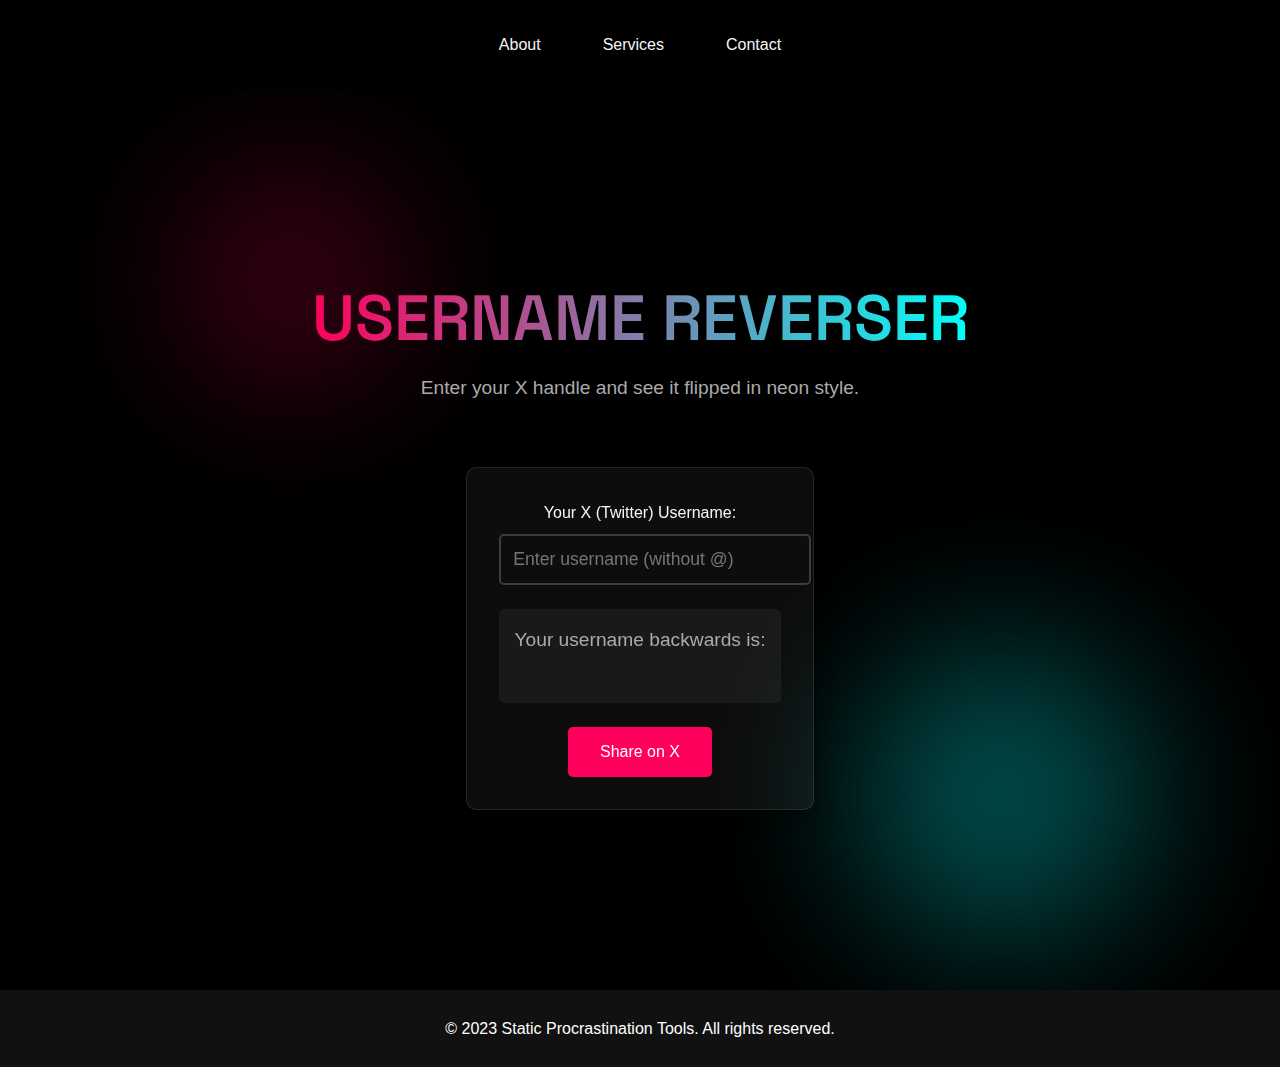
<file: index.html>
<!DOCTYPE html>
<html lang="en">
<head>
    <meta charset="UTF-8">
    <meta name="viewport" content="width=device-width, initial-scale=1.0">
    <meta name="description" content="Static procrastination tools to help you stay focused.">
    <title>Static Procrastination Tools</title>
    <link href="https://fonts.googleapis.com/css2?family=Space+Grotesk:wght@300..700&display=swap" rel="stylesheet">
    <link rel="stylesheet" href="css/normalize.css">
    <link rel="stylesheet" href="css/main.css">
</head>
<body>
    <header>
        <nav>
            <ul>
                <li><a href="pages/about.html">About</a></li>
                <li><a href="pages/services.html">Services</a></li>
                <li><a href="pages/contact.html">Contact</a></li>
            </ul>
        </nav>
    </header>
    <main>
        <section class="hero fade-in">
            <div class="shapes">
                <span class="shape shape-1"></span>
                <span class="shape shape-2"></span>
            </div>
            <h1>Username Reverser</h1>
            <p>Enter your X handle and see it flipped in neon style.</p>
            <div class="tool-container">
                <div class="input-group">
                    <label for="username">Your X (Twitter) Username:</label>
                    <input type="text" id="username" placeholder="Enter username (without @)">
                </div>
                <div class="result-group">
                    <p>Your username backwards is: <span id="reversed-username"></span></p>
                </div>
                <button id="share-button">Share on X</button>
            </div>
        </section>
    </main>
    <footer>
        <p>&copy; 2023 Static Procrastination Tools. All rights reserved.</p>
    </footer>
    <script src="js/main.js"></script>
</body>
</html>
</file>
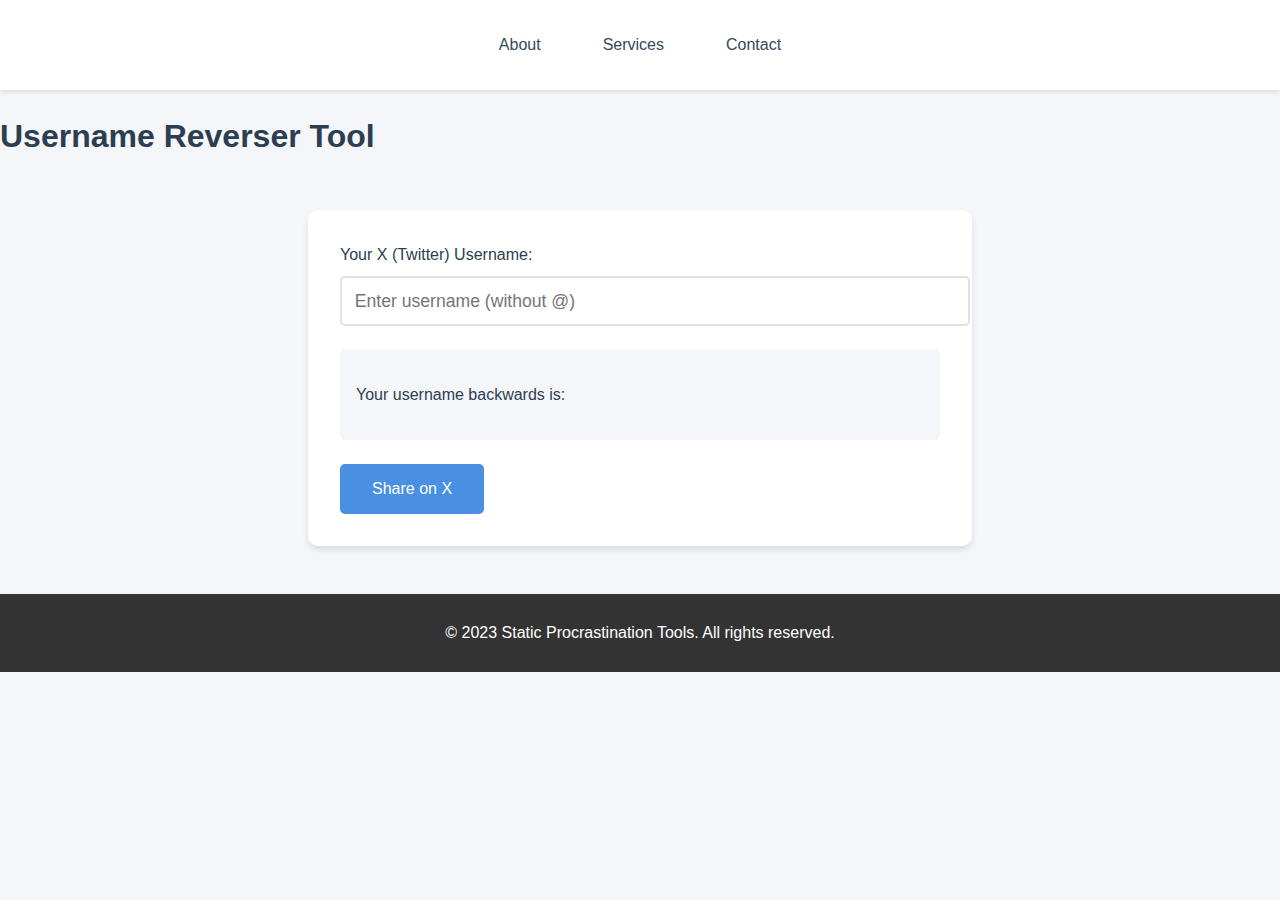
<file: docs/src/index.html>
<!DOCTYPE html>
<html lang="en">
<head>
    <meta charset="UTF-8">
    <meta name="viewport" content="width=device-width, initial-scale=1.0">
    <meta name="description" content="Static procrastination tools to help you stay focused.">
    <title>Static Procrastination Tools</title>
    <link rel="stylesheet" href="css/normalize.css">
    <link rel="stylesheet" href="css/main.css">
</head>
<body>
    <header>
        <nav>
            <ul>
                <li><a href="pages/about.html">About</a></li>
                <li><a href="pages/services.html">Services</a></li>
                <li><a href="pages/contact.html">Contact</a></li>
            </ul>
        </nav>
    </header>
    <main>
        <h1>Username Reverser Tool</h1>
        <div class="tool-container">
            <div class="input-group">
                <label for="username">Your X (Twitter) Username:</label>
                <input type="text" id="username" placeholder="Enter username (without @)">
            </div>
            <div class="result-group">
                <p>Your username backwards is: <span id="reversed-username"></span></p>
            </div>
            <button id="share-button">Share on X</button>
        </div>
    </main>
    <footer>
        <p>&copy; 2023 Static Procrastination Tools. All rights reserved.</p>
    </footer>
    <script src="js/main.js"></script>
</body>
</html>
</file>
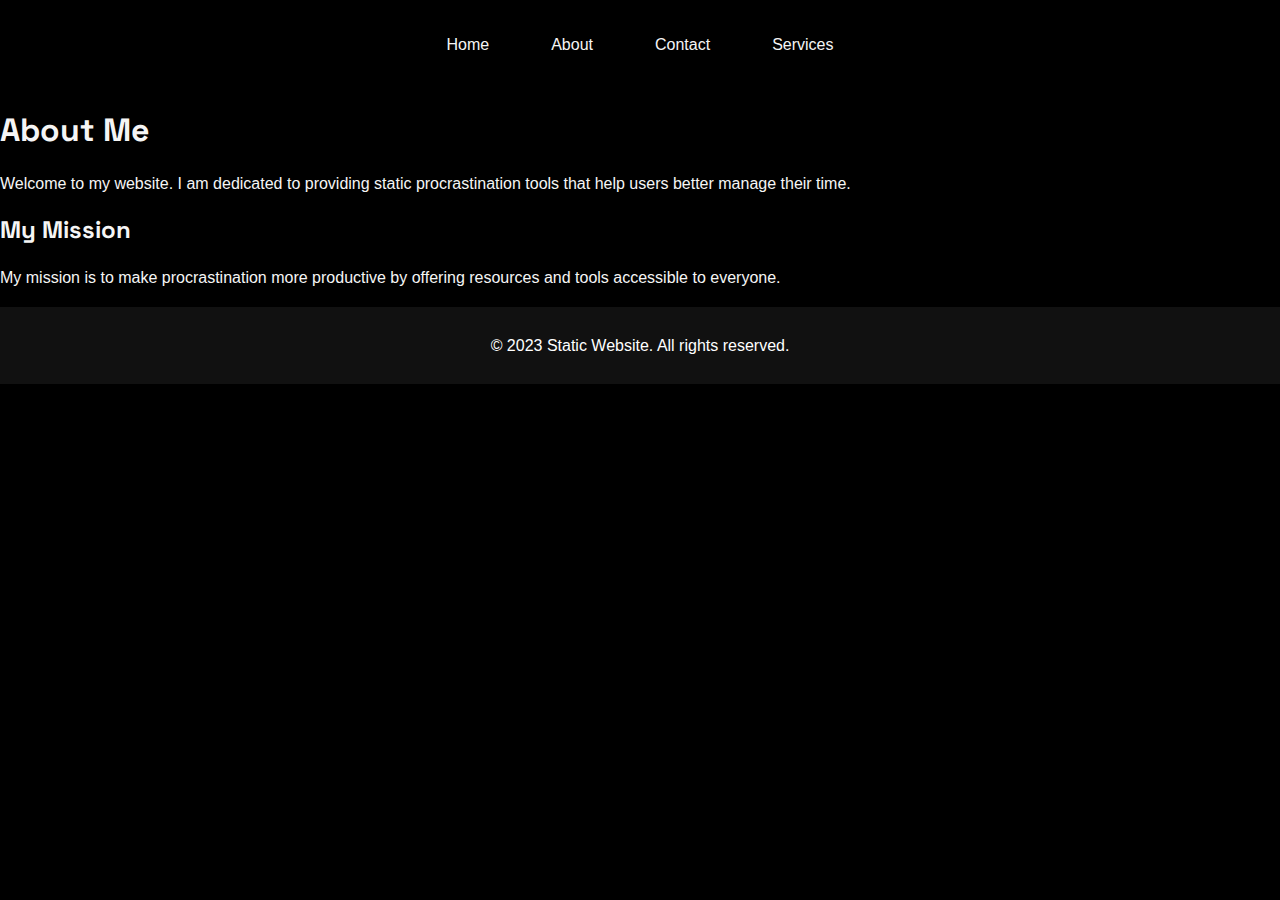
<file: pages/about.html>
<!DOCTYPE html>
<html lang="en">
<head>
    <meta charset="UTF-8">
    <meta name="viewport" content="width=device-width, initial-scale=1.0">
    <meta name="description" content="About me and my website">
    <link href="https://fonts.googleapis.com/css2?family=Space+Grotesk:wght@300..700&display=swap" rel="stylesheet">
    <link rel="stylesheet" href="../css/normalize.css">
    <link rel="stylesheet" href="../css/main.css">
    <title>About</title>
</head>
<body>
    <header>
        <nav>
            <ul>
                <li><a href="../index.html">Home</a></li>
                <li><a href="about.html">About</a></li>
                <li><a href="contact.html">Contact</a></li>
                <li><a href="services.html">Services</a></li>
            </ul>
        </nav>
    </header>
    <main class="fade-in">
        <h1>About Me</h1>
        <p>Welcome to my website. I am dedicated to providing static procrastination tools that help users better manage their time.</p>
        <h2>My Mission</h2>
        <p>My mission is to make procrastination more productive by offering resources and tools accessible to everyone.</p>
    </main>
    <footer>
        <p>&copy; 2023 Static Website. All rights reserved.</p>
    </footer>
    <script src="../js/main.js"></script>
</body>
</html>
</file>
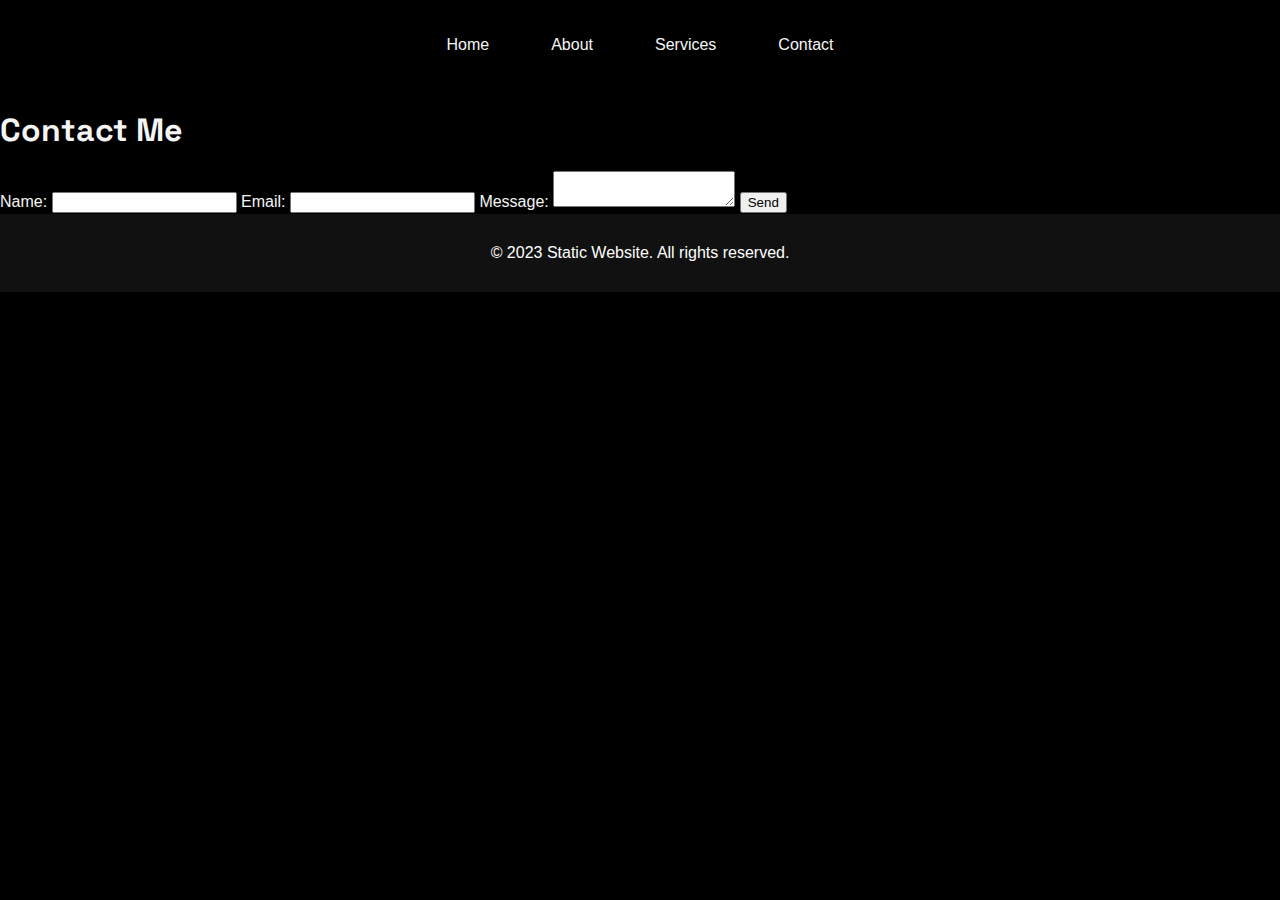
<file: pages/contact.html>
<!DOCTYPE html>
<html lang="en">
<head>
    <meta charset="UTF-8">
    <meta name="viewport" content="width=device-width, initial-scale=1.0">
    <meta name="description" content="Contact me for more information.">
    <link href="https://fonts.googleapis.com/css2?family=Space+Grotesk:wght@300..700&display=swap" rel="stylesheet">
    <link rel="stylesheet" href="../css/normalize.css">
    <link rel="stylesheet" href="../css/main.css">
    <title>Contact - Static Website</title>
</head>
<body>
    <header>
        <nav>
            <ul>
                <li><a href="../index.html">Home</a></li>
                <li><a href="about.html">About</a></li>
                <li><a href="services.html">Services</a></li>
                <li><a href="contact.html">Contact</a></li>
            </ul>
        </nav>
    </header>
    <main class="fade-in">
        <h1>Contact Me</h1>
        <form action="#" method="post">
            <label for="name">Name:</label>
            <input type="text" id="name" name="name" required>
            
            <label for="email">Email:</label>
            <input type="email" id="email" name="email" required>
            
            <label for="message">Message:</label>
            <textarea id="message" name="message" required></textarea>
            
            <button type="submit">Send</button>
        </form>
    </main>
    <footer>
        <p>&copy; 2023 Static Website. All rights reserved.</p>
    </footer>
    <script src="../js/main.js"></script>
</body>
</html>
</file>
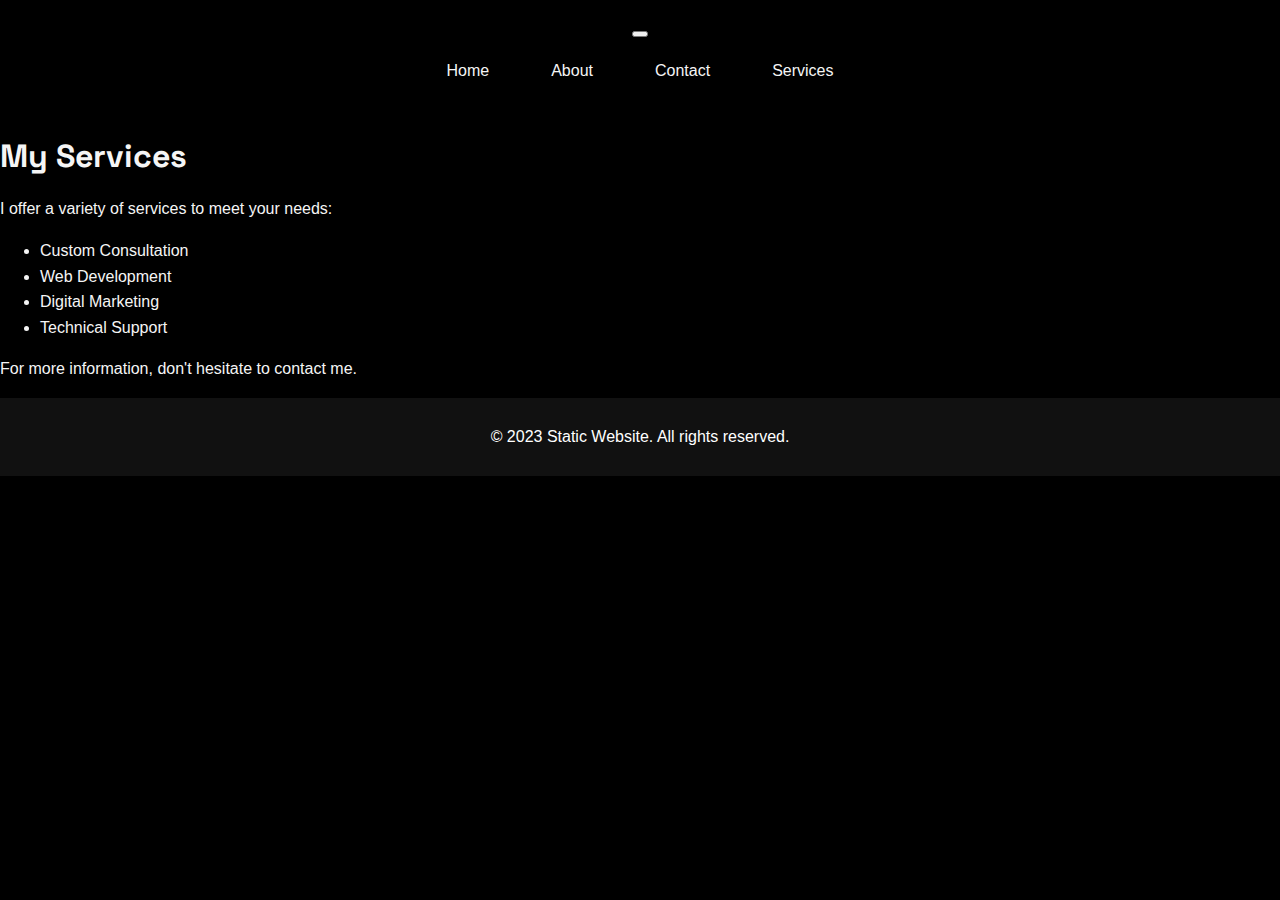
<file: pages/services.html>
<!DOCTYPE html>
<html lang="en">
<head>
    <meta charset="UTF-8">
    <meta name="viewport" content="width=device-width, initial-scale=1.0">
    <meta name="description" content="Discover the services I offer to help you reach your goals.">
    <link href="https://fonts.googleapis.com/css2?family=Space+Grotesk:wght@300..700&display=swap" rel="stylesheet">
    <link rel="stylesheet" href="../css/normalize.css">
    <link rel="stylesheet" href="../css/main.css">
    <title>Services - Static Website</title>
</head>
<body>
    <header>
        <button id="menu-toggle" aria-label="Toggle menu">
            <span></span>
            <span></span>
            <span></span>
        </button>
        <nav id="mobile-menu">
            <ul>
                <li><a href="../index.html">Home</a></li>
                <li><a href="about.html">About</a></li>
                <li><a href="contact.html">Contact</a></li>
                <li><a href="services.html">Services</a></li>
            </ul>
        </nav>
    </header>
    <main class="fade-in">
        <h1>My Services</h1>
        <p>I offer a variety of services to meet your needs:</p>
        <ul>
            <li>Custom Consultation</li>
            <li>Web Development</li>
            <li>Digital Marketing</li>
            <li>Technical Support</li>
        </ul>
        <p>For more information, don't hesitate to contact me.</p>
    </main>
    <footer>
        <p>&copy; 2023 Static Website. All rights reserved.</p>
    </footer>
    <script src="../js/main.js"></script>
</body>
</html>
</file>
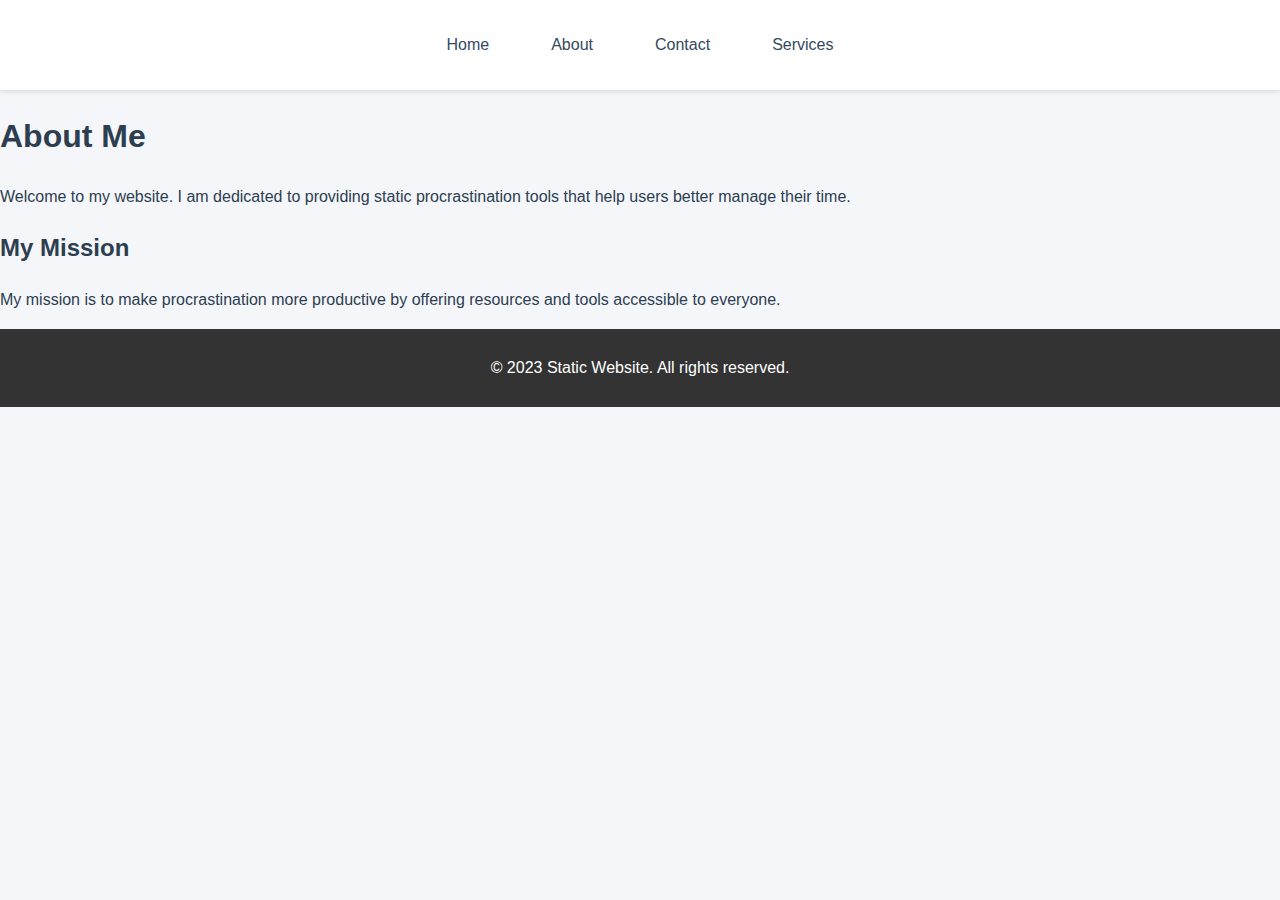
<file: docs/src/pages/about.html>
<!DOCTYPE html>
<html lang="en">
<head>
    <meta charset="UTF-8">
    <meta name="viewport" content="width=device-width, initial-scale=1.0">
    <meta name="description" content="About me and my website">
    <link rel="stylesheet" href="../css/main.css">
    <link rel="stylesheet" href="../css/normalize.css">
    <title>About</title>
</head>
<body>
    <header>
        <nav>
            <ul>
                <li><a href="../index.html">Home</a></li>
                <li><a href="about.html">About</a></li>
                <li><a href="contact.html">Contact</a></li>
                <li><a href="services.html">Services</a></li>
            </ul>
        </nav>
    </header>
    <main>
        <h1>About Me</h1>
        <p>Welcome to my website. I am dedicated to providing static procrastination tools that help users better manage their time.</p>
        <h2>My Mission</h2>
        <p>My mission is to make procrastination more productive by offering resources and tools accessible to everyone.</p>
    </main>
    <footer>
        <p>&copy; 2023 Static Website. All rights reserved.</p>
    </footer>
    <script src="../js/main.js"></script>
</body>
</html>
</file>
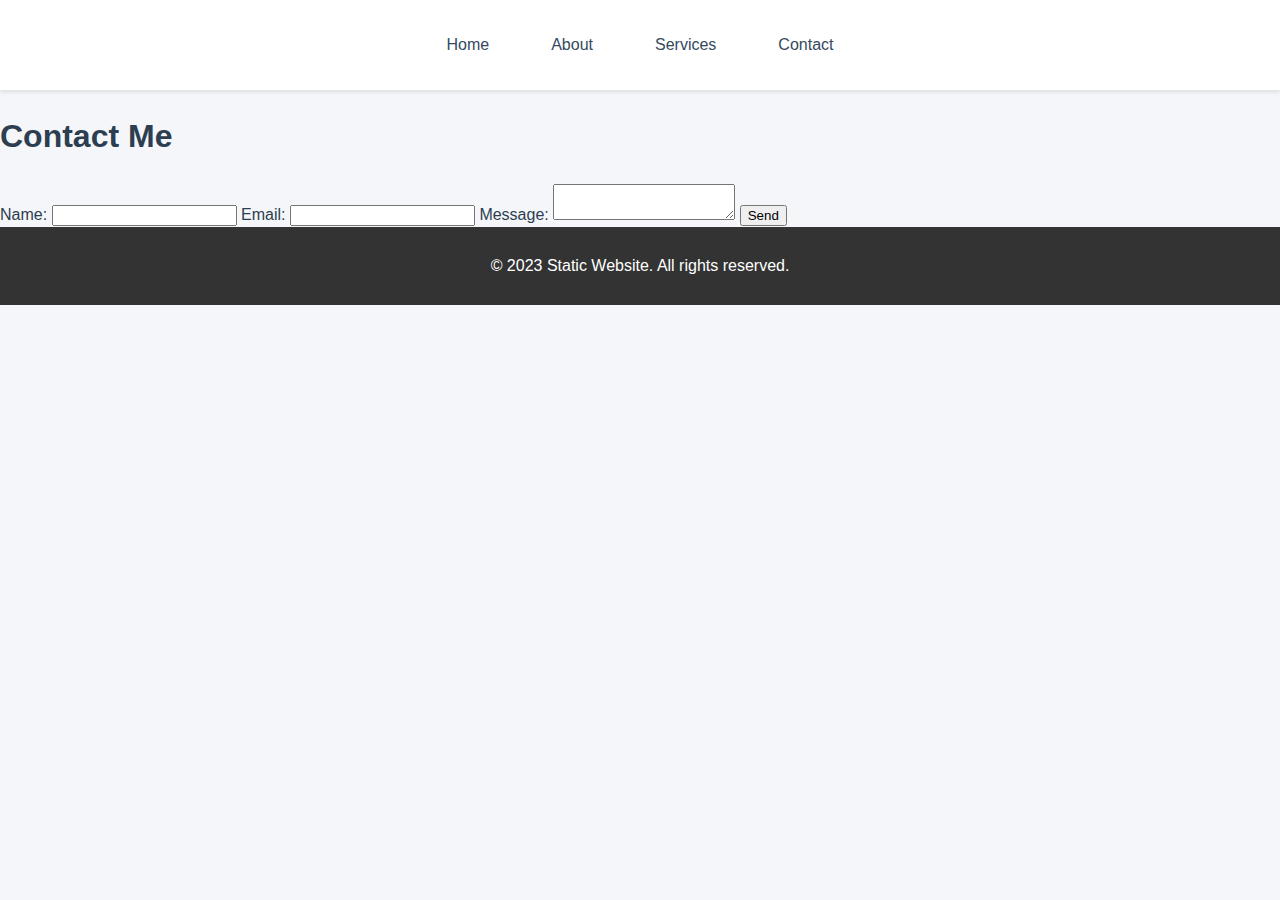
<file: docs/src/pages/contact.html>
<!DOCTYPE html>
<html lang="en">
<head>
    <meta charset="UTF-8">
    <meta name="viewport" content="width=device-width, initial-scale=1.0">
    <meta name="description" content="Contact me for more information.">
    <link rel="stylesheet" href="../css/main.css">
    <link rel="stylesheet" href="../css/normalize.css">
    <title>Contact - Static Website</title>
</head>
<body>
    <header>
        <nav>
            <ul>
                <li><a href="../index.html">Home</a></li>
                <li><a href="about.html">About</a></li>
                <li><a href="services.html">Services</a></li>
                <li><a href="contact.html">Contact</a></li>
            </ul>
        </nav>
    </header>
    <main>
        <h1>Contact Me</h1>
        <form action="#" method="post">
            <label for="name">Name:</label>
            <input type="text" id="name" name="name" required>
            
            <label for="email">Email:</label>
            <input type="email" id="email" name="email" required>
            
            <label for="message">Message:</label>
            <textarea id="message" name="message" required></textarea>
            
            <button type="submit">Send</button>
        </form>
    </main>
    <footer>
        <p>&copy; 2023 Static Website. All rights reserved.</p>
    </footer>
    <script src="../js/main.js"></script>
</body>
</html>
</file>
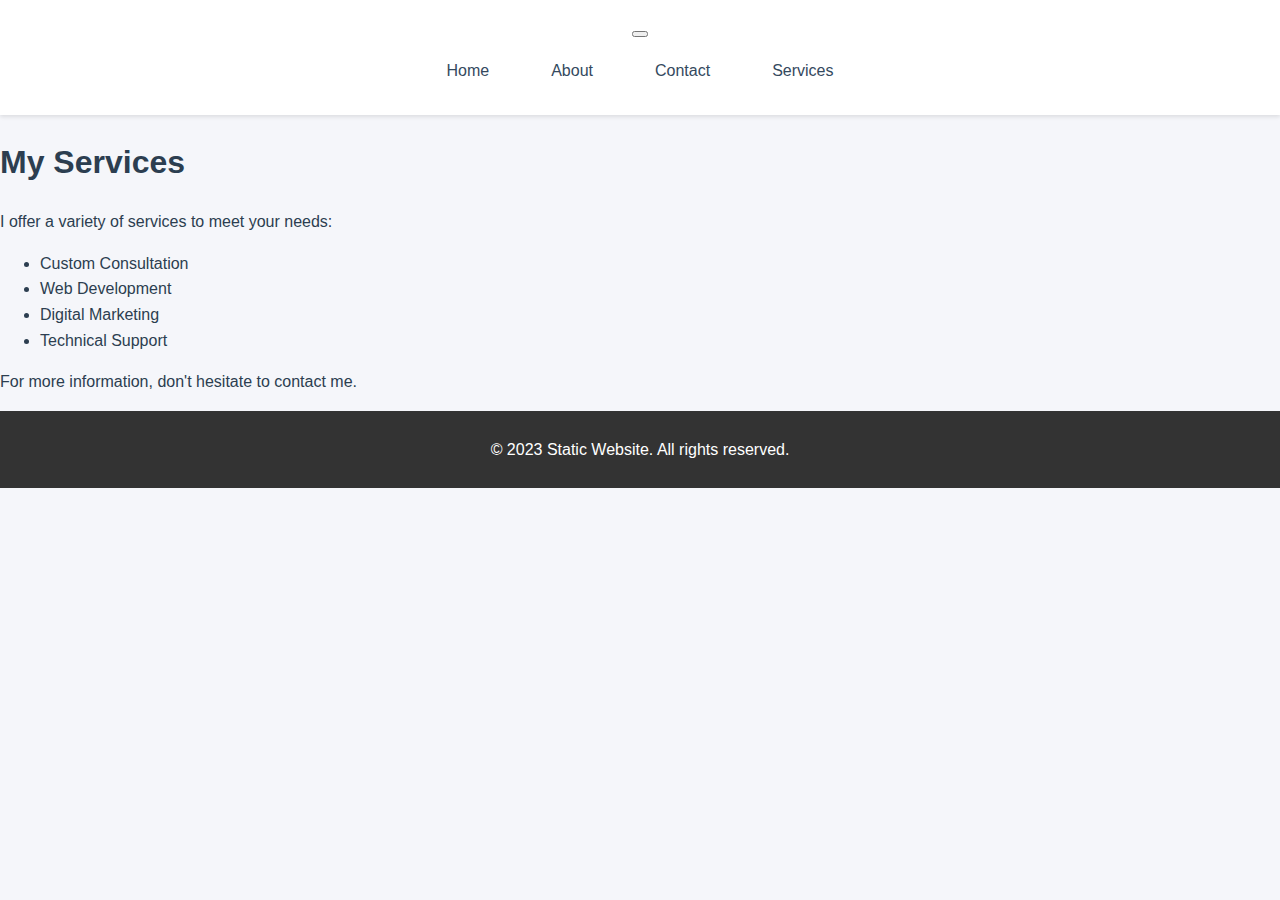
<file: docs/src/pages/services.html>
<!DOCTYPE html>
<html lang="en">
<head>
    <meta charset="UTF-8">
    <meta name="viewport" content="width=device-width, initial-scale=1.0">
    <meta name="description" content="Discover the services I offer to help you reach your goals.">
    <link rel="stylesheet" href="../css/main.css">
    <link rel="stylesheet" href="../css/normalize.css">
    <title>Services - Static Website</title>
</head>
<body>
    <header>
        <button id="menu-toggle" aria-label="Toggle menu">
            <span></span>
            <span></span>
            <span></span>
        </button>
        <nav id="mobile-menu">
            <ul>
                <li><a href="../index.html">Home</a></li>
                <li><a href="about.html">About</a></li>
                <li><a href="contact.html">Contact</a></li>
                <li><a href="services.html">Services</a></li>
            </ul>
        </nav>
    </header>
    <main>
        <h1>My Services</h1>
        <p>I offer a variety of services to meet your needs:</p>
        <ul>
            <li>Custom Consultation</li>
            <li>Web Development</li>
            <li>Digital Marketing</li>
            <li>Technical Support</li>
        </ul>
        <p>For more information, don't hesitate to contact me.</p>
    </main>
    <footer>
        <p>&copy; 2023 Static Website. All rights reserved.</p>
    </footer>
    <script src="../js/main.js"></script>
</body>
</html>
</file>
<file: css/main.css>
/* main.css */

/* Color and Spacing Variables */
/* Vibrant dark theme inspired by Studio Freight */
:root {
    --primary-color: #ff005d;
    --secondary-color: #111111;
    --accent-color: #00fff9;
    --text-color: #f5f5f5;
    --background-color: #000000;
    --spacing: 2rem;
    --font-display: 'Space Grotesk', sans-serif;
    --font-body: 'Inter', 'Segoe UI', sans-serif;
}

/* Mobile-first styles */
body {
    font-family: var(--font-body);
    line-height: 1.6;
    color: var(--text-color);
    background-color: var(--background-color);
    margin: 0;
    padding: 0;
}

h1, h2, h3, h4, h5, h6 {
    font-family: var(--font-display);
    line-height: 1.2;
}

header {
    background-color: transparent;
    padding: 1rem 0;
    text-align: center;
}

nav {
    margin: 0;
    padding: 0;
}

nav ul {
    display: flex;
    justify-content: center;
    gap: 2rem;
    list-style: none;
    padding: 0;
}

nav ul li {
    display: inline;
    margin: 0 15px;
}

nav a {
    color: var(--text-color);
    text-decoration: none;
    font-weight: 500;
    transition: color 0.3s ease;
}

nav a:hover {
    color: var(--primary-color);
}

.container {
    max-width: 1200px;
    margin: 0 auto;
    padding: var(--spacing);
}

section {
    padding: 20px;
}

footer {
    text-align: center;
    padding: 10px 0;
    background: #111111;
    color: #fff;
}

/* Fade-in animation */
.fade-in {
    opacity: 0;
    transform: translateY(20px);
    transition: opacity 0.6s ease, transform 0.6s ease;
}

.fade-in.visible {
    opacity: 1;
    transform: translateY(0);
}

/* Tool Container Styling */
.tool-container {
    background: rgba(255, 255, 255, 0.05);
    border: 1px solid rgba(255, 255, 255, 0.1);
    border-radius: 10px;
    padding: 2rem;
    box-shadow: 0 4px 20px rgba(0, 0, 0, 0.5);
    max-width: 600px;
    margin: 2rem auto;
    backdrop-filter: blur(6px);
}

.input-group {
    margin-bottom: 1.5rem;
}

.input-group label {
    display: block;
    margin-bottom: 0.5rem;
    font-weight: 500;
}

.input-group input {
    width: 100%;
    padding: 0.8rem;
    background: transparent;
    color: var(--text-color);
    border: 2px solid rgba(255, 255, 255, 0.2);
    border-radius: 5px;
    font-size: 1.1rem;
    transition: border-color 0.3s ease;
}

.input-group input:focus {
    border-color: var(--primary-color);
    outline: none;
}

.result-group {
    background: rgba(255, 255, 255, 0.05);
    color: var(--text-color);
    padding: 1rem;
    border-radius: 5px;
    margin: 1.5rem 0;
}

#share-button {
    background-color: var(--primary-color);
    color: #fff;
    border: none;
    padding: 1rem 2rem;
    border-radius: 5px;
    cursor: pointer;
    font-size: 1rem;
    font-weight: 500;
    transition: background-color 0.3s ease;
}

#share-button:hover {
    background-color: #e60053;
}

/* Landing Page Specific */
.hero {
    text-align: center;
    padding: 0 2rem;
    min-height: 100vh;
    display: flex;
    flex-direction: column;
    justify-content: center;
    align-items: center;
    position: relative;
    overflow: hidden;
}

.hero h1 {
    font-size: 4rem;
    margin-bottom: 1rem;
    text-transform: uppercase;
    background: linear-gradient(90deg, var(--primary-color), var(--accent-color));
    -webkit-background-clip: text;
    -webkit-text-fill-color: transparent;
    font-variation-settings: "wght" 600;
    transition: font-variation-settings 0.3s ease;
}

.hero p {
    font-size: 1.2rem;
    color: #aaaaaa;
    max-width: 600px;
    margin: 0 auto 2rem;
}

.hero h1:hover {
    font-variation-settings: "wght" 700;
}

/* Decorative shapes */
.shapes {
    position: absolute;
    top: 0;
    left: 0;
    width: 100%;
    height: 100%;
    overflow: hidden;
    z-index: -1;
}

.shape {
    position: absolute;
    border-radius: 50%;
    filter: blur(80px);
    opacity: 0.3;
    animation: float 6s ease-in-out infinite alternate;
}

.shape-1 {
    width: 200px;
    height: 200px;
    top: 10%;
    left: 15%;
    background: var(--primary-color);
}

.shape-2 {
    width: 300px;
    height: 300px;
    bottom: 5%;
    right: 10%;
    background: var(--accent-color);
}

@keyframes float {
    from {
        transform: translateY(0) translateX(0);
    }
    to {
        transform: translateY(-20px) translateX(20px);
    }
}

/* Responsive styles */
@media (max-width: 600px) {
    nav ul li {
        display: block;
        margin: 10px 0;
    }
}
</file>
<file: docs/src/css/main.css>
/* main.css */

/* Color and Spacing Variables */
:root {
    --primary-color: #4a90e2;
    --secondary-color: #f5f6fa;
    --accent-color: #34495e;
    --text-color: #2c3e50;
    --spacing: 2rem;
}

/* Mobile-first styles */
body {
    font-family: 'Inter', 'Segoe UI', sans-serif;
    line-height: 1.6;
    color: var(--text-color);
    background-color: var(--secondary-color);
    margin: 0;
    padding: 0;
}

header {
    background-color: white;
    box-shadow: 0 2px 4px rgba(0,0,0,0.1);
    padding: 1rem 0;
    text-align: center;
}

nav {
    margin: 0;
    padding: 0;
}

nav ul {
    display: flex;
    justify-content: center;
    gap: 2rem;
    list-style: none;
    padding: 0;
}

nav ul li {
    display: inline;
    margin: 0 15px;
}

nav a {
    color: var(--accent-color);
    text-decoration: none;
    font-weight: 500;
    transition: color 0.3s ease;
}

nav a:hover {
    color: var(--primary-color);
}

.container {
    max-width: 1200px;
    margin: 0 auto;
    padding: var(--spacing);
}

section {
    padding: 20px;
}

footer {
    text-align: center;
    padding: 10px 0;
    background: #333;
    color: #fff;
}

/* Tool Container Styling */
.tool-container {
    background: white;
    border-radius: 10px;
    padding: 2rem;
    box-shadow: 0 4px 6px rgba(0,0,0,0.1);
    max-width: 600px;
    margin: 3rem auto;
}

.input-group {
    margin-bottom: 1.5rem;
}

.input-group label {
    display: block;
    margin-bottom: 0.5rem;
    font-weight: 500;
}

.input-group input {
    width: 100%;
    padding: 0.8rem;
    border: 2px solid #e1e1e1;
    border-radius: 5px;
    font-size: 1.1rem;
    transition: border-color 0.3s ease;
}

.input-group input:focus {
    border-color: var(--primary-color);
    outline: none;
}

.result-group {
    background: var(--secondary-color);
    padding: 1rem;
    border-radius: 5px;
    margin: 1.5rem 0;
}

#share-button {
    background-color: var(--primary-color);
    color: white;
    border: none;
    padding: 1rem 2rem;
    border-radius: 5px;
    cursor: pointer;
    font-size: 1rem;
    font-weight: 500;
    transition: background-color 0.3s ease;
}

#share-button:hover {
    background-color: #357abd;
}

/* Landing Page Specific */
.hero {
    text-align: center;
    padding: 4rem 2rem;
}

.hero h1 {
    font-size: 3rem;
    margin-bottom: 1rem;
    color: var(--accent-color);
}

.hero p {
    font-size: 1.2rem;
    color: #666;
    max-width: 600px;
    margin: 0 auto 2rem;
}

/* Responsive styles */
@media (max-width: 600px) {
    nav ul li {
        display: block;
        margin: 10px 0;
    }
}
</file>
